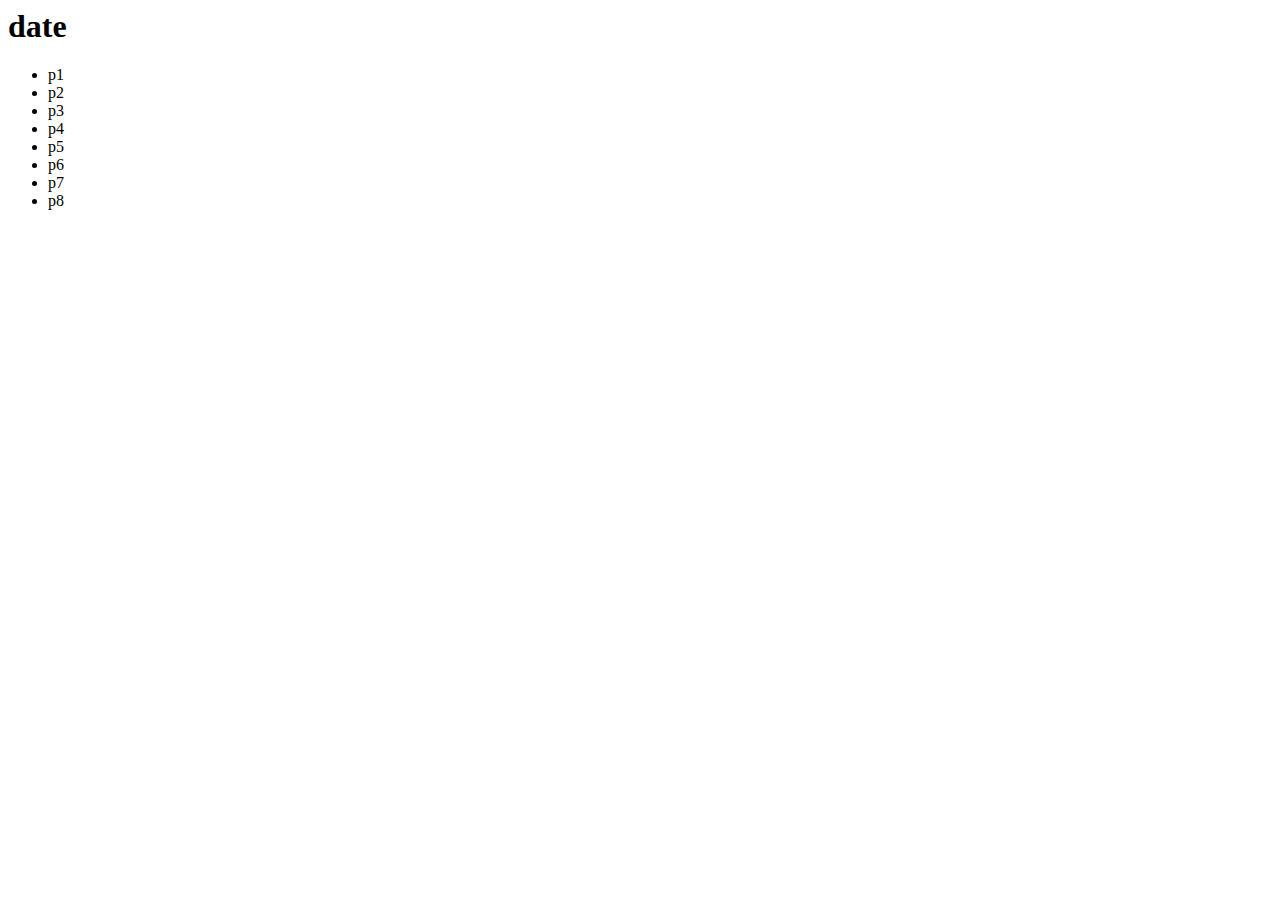
<file: index.html>
<html>
  <head>
    <link href="css/index.css" rel="stylesheet">
  </head>
  <body>
    <div class="m-box" id="div1">
      <h1 id="h1">date</h1>
      <ul id="ul">
        <li class="m-item" id="p1">p1</li>
        <li class="m-item" id="p2">p2</li>
        <li class="m-item" id="p3">p3</li>
        <li class="m-item" id="p4">p4</li>
        <li class="m-item" id="p5">p5</li>
        <li class="m-item" id="p6">p6</li>
        <li class="m-item" id="p7">p7</li>
        <li class="m-item" id="p8">p8</li>
      </ul>
    </div>

    <script src="js/index.js"></script>
  </body>
</html>
</file>
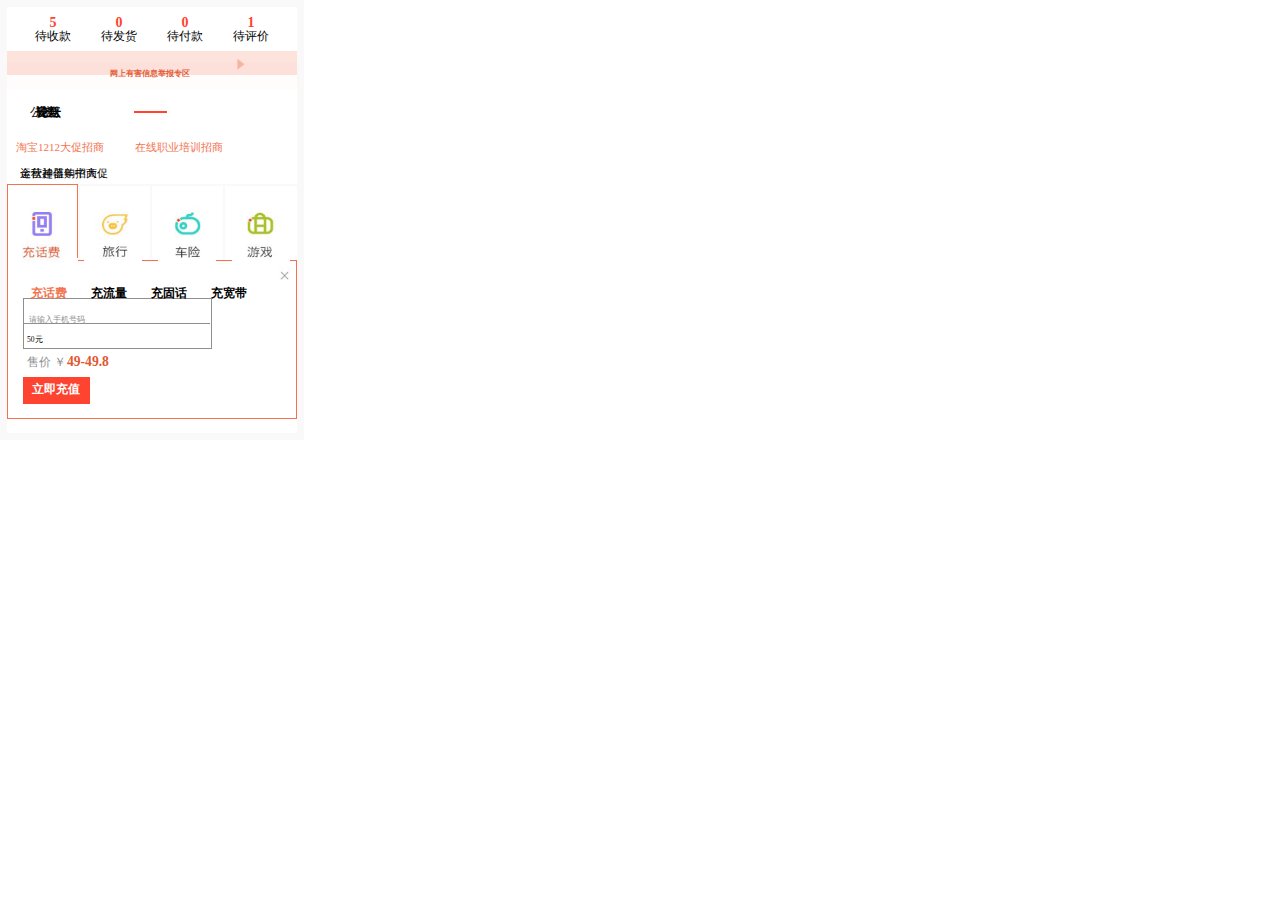
<file: index03.html>
<!DOCTYPE html>
<html>
<head>
	<meta charset="utf-8">
	<title>xxy</title>
	<link rel="stylesheet" type="text/css" href="css/index03.css">
	<style type="text/css">
		
	</style>
</head>
<body>
	
	<div class="m-taobao">
		
		<div class="m-hd">
			<li><label>5</label><span>待收款</span></li>
			<li><label>0</label><span>待发货</span></li>
			<li><label>0</label><span>待付款</span></li>
			<li><label>1</label><span>待评价</span></li>
		</div>	

		<div class="m-bk1"></div>
		<div class="m-p1">
			<li><span>网上有害信息举报专区</span></li>
		</div>

		<div class="m-hd1">
			<li><lable1>公告</lable1></li>
			<li><lable2>规则</lable2></li>
			<li><lable3>论坛</lable3></li>
			<li><lable4>安全</lable4></li>
			<li><lable5>公益</lable5></li>
		</div>	

		

		<div class="m-p2">
			<li><span>淘宝1212大促招商</span></li>
			<li><span>在线职业培训招商</span></li>
		</div>	

		<div class="m-p3">
			<li><span>金秋超值购招商</span></li>
			<li><span>运营神器年中大促</span></li>
		</div>


		<div class="picture">
			<li><img class="fit-picture1" src="img/tb1.jpg" alt="Grapefruit slice atop a pile of other slices"></li>		
			<li><img class="fit-picture2" src="img/tb2.jpg" alt="Grapefruit slice atop a pile of other slices"></li>
			<li><img class="fit-picture3" src="img/tb3.jpg" alt="Grapefruit slice atop a pile of other slices"></li>
			<li><img class="fit-picture4" src="img/tb4.jpg" alt="Grapefruit slice atop a pile of other slices"></li>
		</div>
		
		<div class="m-hd2">
			<li><label>充话费</label></li>
			<li><span>充流量</span></li>
			<li><span>充固话</span></li>
			<li><span>充宽带</span></li>
		</div>	

		<div class="m-p4">
			<li>请输入手机号码</li>			
		</div>

		<div class="m-p5">
			<li><span>50元</span></li>
		</div>

		<div class="m-p6">
			<li><label>售价 ￥</label></li>
		</div>	

		<div class="m-p7">
			<li><label>49-49.8</label></li>
		</div>	

		<div class="m-p8">
			<li><label>立即充值</label></li>
		</div>	

		<div class="m-b1"></div>
		<div class="m-b2"></div>
		<div class="m-b3"></div>
		<div class="m-b4"></div>
		<div class="m-b5"></div>
		<div class="m-b6"></div>
		<div class="m-b7"></div>
		<div class="m-b8"></div>
		<div class="m-b9"></div>
		<div class="m-b10"></div>
		<div class="m-b11"></div>

		<div class="picture a">
			<li><img class="fit-picture5" src="img/tb5.jpg" alt="Grapefruit slice atop a pile of other slices"></li>
		</div>

		<div class="picture b">
			<li><img class="fit-picture6" src="img/tb6.jpg" alt="Grapefruit slice atop a pile of other slices"></li>
		</div>
	</div>

	
</body>
</html>
</file>
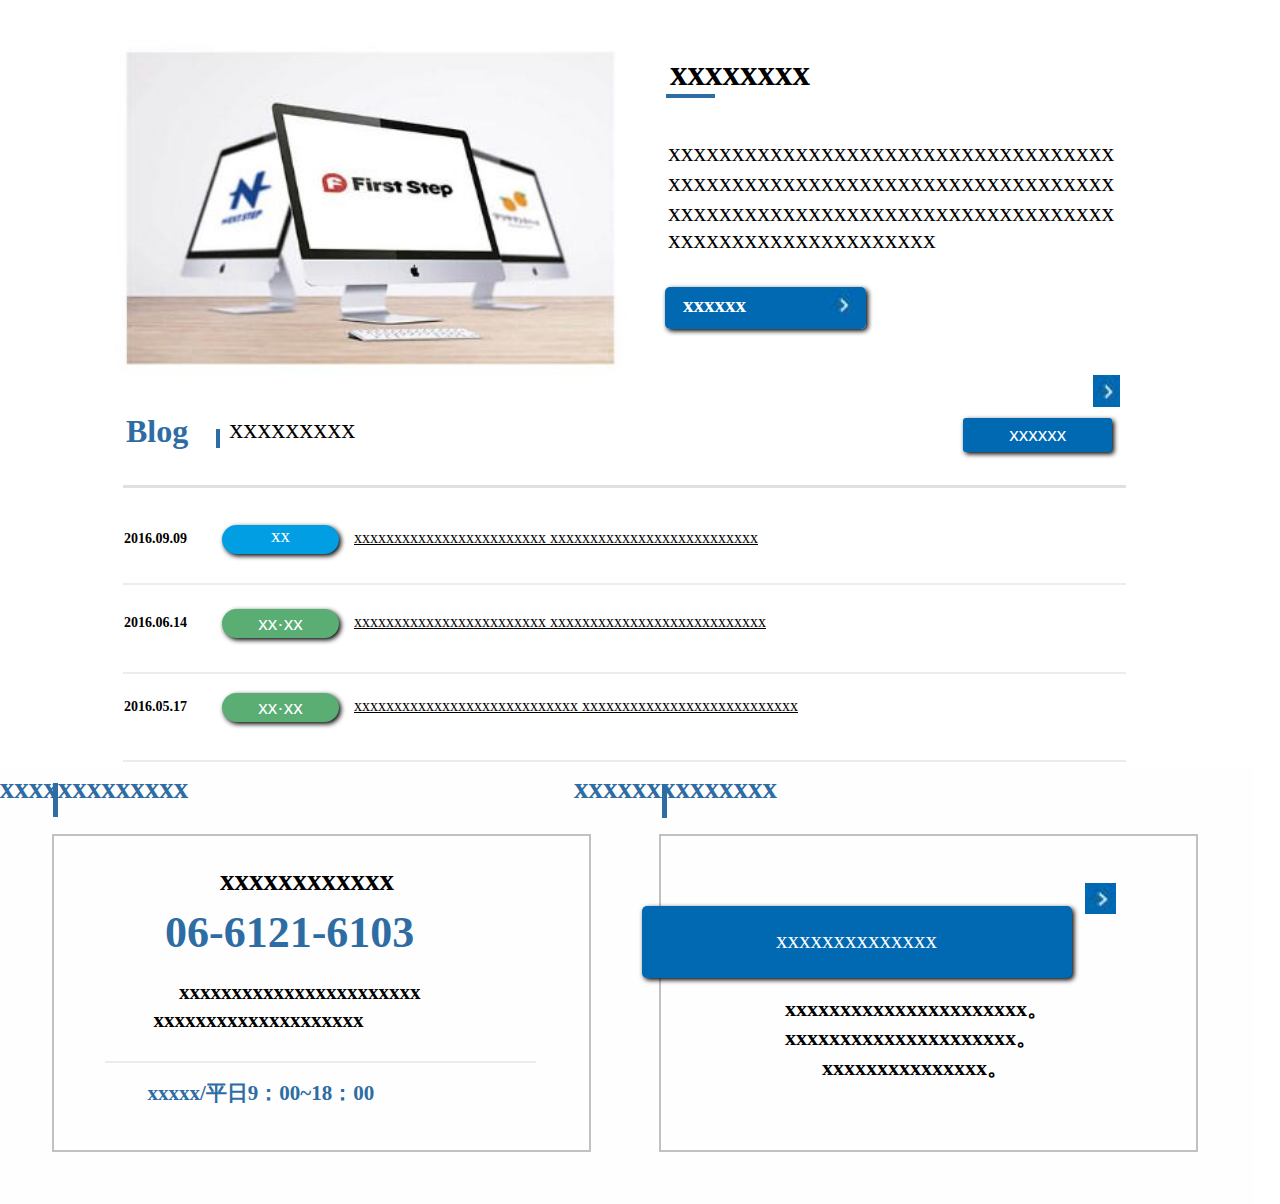
<file: index04.html>
<!DOCTYPE html>
<html>
<head>
	<meta charset="utf-8">
	<title>xxy</title>
	<link rel="stylesheet" type="text/css" href="css/index04.css">
</head>

<body>
	

	<div class="g-index">


		<div class="m-hd">
			<div class="m-lt">
				<li><img class="fit-picture1" src="img/index04-2.jpg" alt="Grapefruit slice atop a pile of other slices"></li>
			</div>
			<div class="m-rt">
				<div class="m-top1">
					<span>xxxxxxxx</span>
				</div>
				<div class="m-mid">
					<p>xxxxxxxxxxxxxxxxxxxxxxxxxxxxxxxxxxx
					xxxxxxxxxxxxxxxxxxxxxxxxxxxxxxxxxxx
				xxxxxxxxxxxxxxxxxxxxxxxxxxxxxxxxxxx</p>
					<p2>xxxxxxxxxxxxxxxxxxxxx</p2>
				</div>
				<div class="m-ft">
					<div class="m-b1"></div>
					<div class="m-b2">xxxxxx</div>
					<li><img class="fit-picture2" src="img/index04-3.jpg" alt="Grapefruit slice atop a pile of other slices"></li>
			</div>
				</div>
			</div>
		</div>


		<div class="m-bd">
			<div class="m-top2">
				<span1>Blog</span1>
				<span2>xxxxxxxxx</span2>
				<button>xxxxxx</button>
			</div>
			<div class="m-bt">
				<li>
					<span>2016.09.09</span>
					<button1>xx</button1>
					<a href="p3">xxxxxxxxxxxxxxxxxxxxxxxx xxxxxxxxxxxxxxxxxxxxxxxxxx</a>
				</li>
				<li>
					<span>2016.06.14</span>
					<button>xx·xx</button>
					<a href="p3">xxxxxxxxxxxxxxxxxxxxxxxx xxxxxxxxxxxxxxxxxxxxxxxxxxx</a>
				</li>
				<li>
					<span>2016.05.17</span>
					<button>xx·xx</button>
					<a href="p3">xxxxxxxxxxxxxxxxxxxxxxxxxxxx xxxxxxxxxxxxxxxxxxxxxxxxxxx</a>
				</li>
			</div>
		</div>


		<div class="m-ft">
			<div class="m-bk2"></div>
			<div class="kuang1"></div>
			<div class="kuang2"></div>
			<div class="m-lt">
				<div class="m-hd2">xxxxxxxxxxxxxxx</div>
				<div class="m-1">xxxxxxxxxxxx</div>
				<div class="m-2">06-6121-6103</div>
				<div class="m-3">xxxxxxxxxxxxxxxxxxxxxxx</div>
				<div class="m-7">xxxxxxxxxxxxxxxxxxxx</div>
				<div class="m-4">xxxxx/平日9：00~18：00</div>
			</div>
			<div class="m-rt">
				<div class="m-hd3">xxxxxxxxxxxxxx</div>
				<button1>xxxxxxxxxxxxxx</button1>
				<li>
					<div class="m-5">xxxxxxxxxxxxxxxxxxxxxx。</div>
					<div class="m-6">xxxxxxxxxxxxxxxxxxxxx。</div>
					<div class="m-8">xxxxxxxxxxxxxxx。</div>
				</li>
			</div>
		</div>

		<div class="b1"></div>
		<div class="b2"></div>
		<div class="b3"></div>
		<div class="b4"></div>
		<div class="b5"></div>
		<div class="b6"></div>
		<div class="b7"></div>
		<div class="b8"></div>
		<div class="b9"></div>


		<div class="picture a">
			<li><img class="fit-picture3" src="img/index04-3.jpg" alt="Grapefruit slice atop a pile of other slices"></li>
		</div>

		<div class="picture b">
			<li><img class="fit-picture4" src="img/index04-3.jpg" alt="Grapefruit slice atop a pile of other slices"></li>
		</div>
	</div>
</body>
</html>
</file>
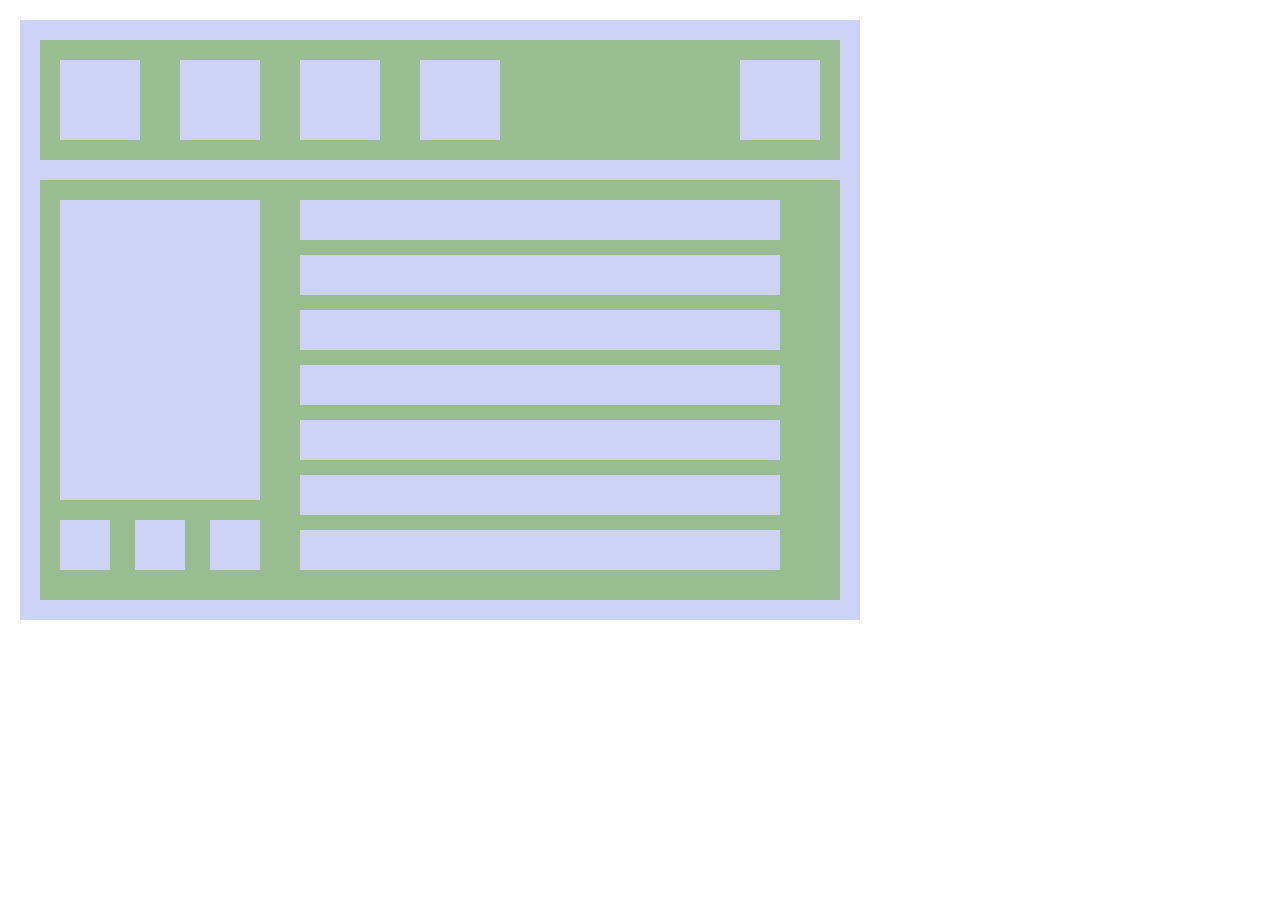
<file: index05-1.html>
<!DOCTYPE html>
<html>
<head>
	<meta charset="utf-8">
	<meta name="viewport" content="width=device-width, initial-scale=1">
	<title>xxy</title>
	<link rel="stylesheet" type="text/css" href="css/index05-1.css">
</head>
<body>
	<div class="g-index">

		<div class="m-hd">
			<li></li>
			<li></li>
			<li></li>
			<li></li>
			<em></em>
			<li></li>
		</div>

		<div class="m-bd">

			<div class="m-lt">
				<div class="m-top">
					<li></li>
				</div>
				<div class="m-ft">
					<li></li>
					<li></li>
					<li></li>
				</div>
				
			</div>

			<div class="m-rt">
				<li></li>
				<li></li>
				<li></li>
				<li></li>
				<li></li>
				<li></li>
				<li></li>
			</div>
		</div>
	</div>

	</div>
</body>
</html>
</file>
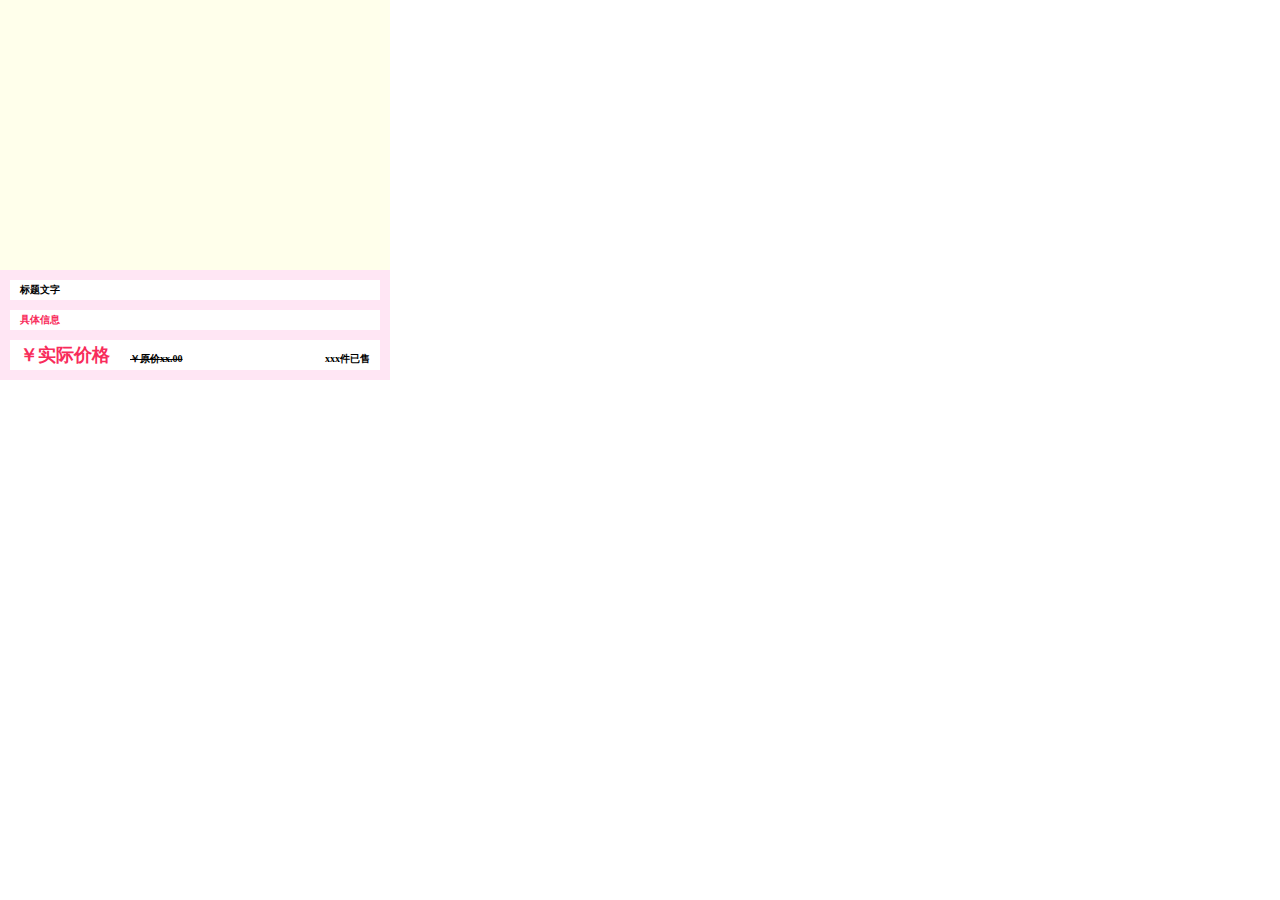
<file: index05-2.html>
<!DOCTYPE html>
<html>
<head>
	<meta charset="utf-8">
	<meta name="viewport" content="width=device-width, initial-scale=1">
	<title>xxy</title>
	<link rel="stylesheet" type="text/css" href="css/index05-2.css">
</head>
<body>             
	<div class="g-index">
		<div class="m-ft"></div>
		<div class="m-bd">
			<li><span>标题文字</span></li>
			<li class="li01"><span>具体信息</span></li>
			<li class="li02">
				<span>￥实际价格</span>
				<span class="sp01">￥原价xx.00</span>
				<em></em>
				<span class="sp02">xxx件已售</span>
		</div>
	</div>
</body>
</html>
</file>
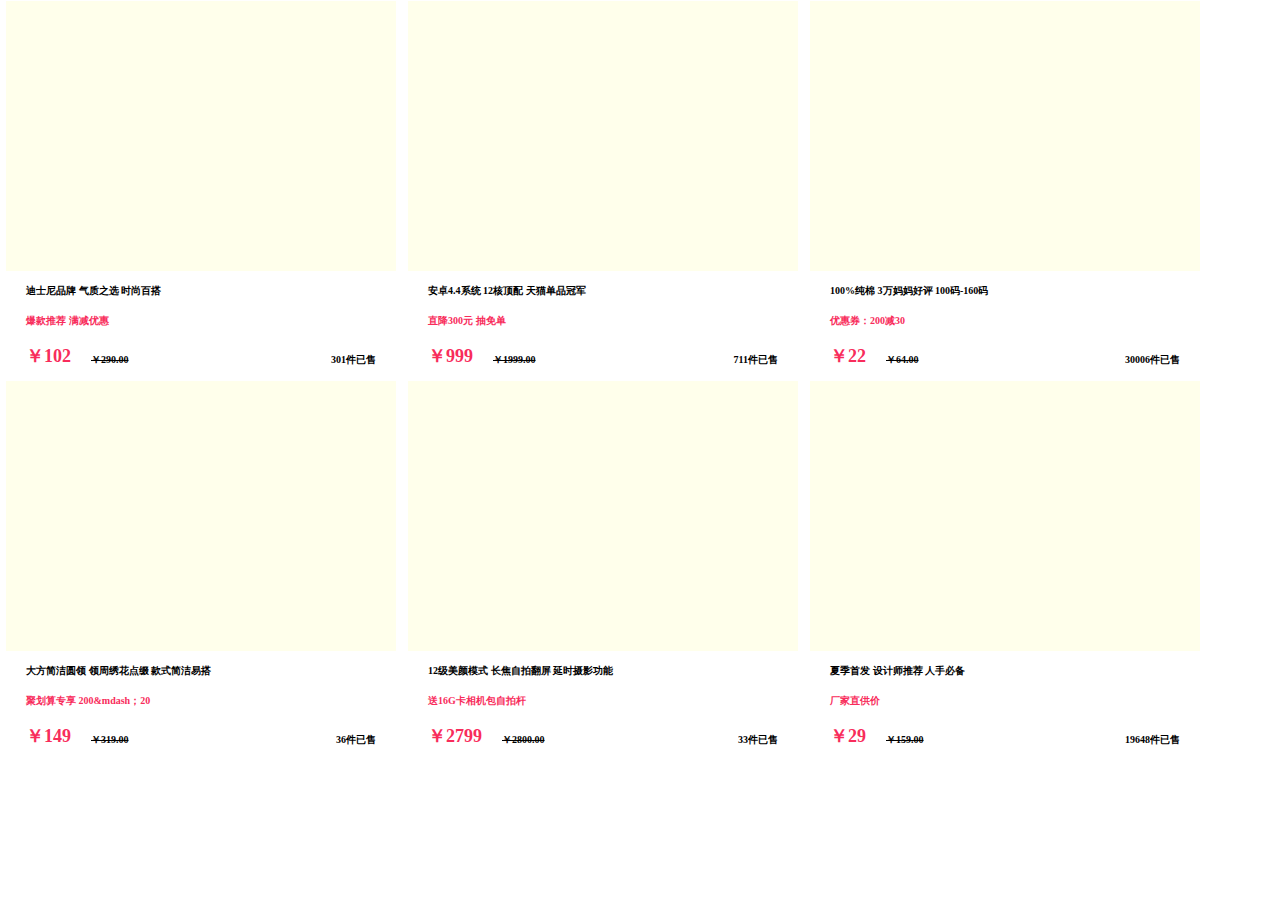
<file: index05-3.html>
<!DOCTYPE html>
<html>
<head>
	<meta charset="utf-8">
	<meta name="viewport" content="width=device-width, initial-scale=1">
	<link rel="stylesheet" type="text/css" href="css/index05-3.css">
	<title>xxy</title>
</head>
<body>
	<div class="m">
		<div class="g-index">
			<div class="m-ft"></div>
			<div class="m-bd">
				<li><span>迪士尼品牌 气质之选 时尚百搭</span></li>
				<li class="li01"><span>爆款推荐 满减优惠</span></li>
				<li class="li02">
					<span>￥102</span>
					<span class="sp01">￥290.00</span>
					<em></em>
						<span class="sp02">301件已售</span>
			</div>
		</div>

		<div class="g-index">
			<div class="m-ft"></div>
			<div class="m-bd">
				<li><span>大方简洁圆领 领周绣花点缀 款式简洁易搭</span></li>
				<li class="li01"><span>聚划算专享 200&mdash；20</span></li>
				<li class="li02">
					<span>￥149</span>
					<span class="sp01">￥319.00</span>
					<em></em>
					<span class="sp02">36件已售</span>
			</div>
		</div>
	</div>


	<div class="m">
		<div class="g-index">
			<div class="m-ft"></div>
			<div class="m-bd">
				<li><span>安卓4.4系统 12核顶配 天猫单品冠军</span></li>
				<li class="li01"><span>直降300元 抽免单</span></li>
				<li class="li02">
					<span>￥999</span>
					<span class="sp01">￥1999.00</span>
					<em></em>
					<span class="sp02">711件已售</span>
			</div>
		</div>

		<div class="g-index">
			<div class="m-ft"></div>
			<div class="m-bd">
				<li><span>12级美颜模式 长焦自拍翻屏 延时摄影功能</span></li>
				<li class="li01"><span>送16G卡相机包自拍杆</span></li>
				<li class="li02">
					<span>￥2799</span>
					<span class="sp01">￥2800.00</span>
					<em></em>
					<span class="sp02">33件已售</span>
			</div>
		</div>
	</div>


	<div class="m">
		<div class="g-index">
			<div class="m-ft"></div>
			<div class="m-bd">
				<li><span>100%纯棉 3万妈妈好评 100码-160码</span></li>
				<li class="li01"><span>优惠券：200减30</span></li>
				<li class="li02">
					<span>￥22</span>
					<span class="sp01">￥64.00</span>
					<em></em>
					<span class="sp02">30006件已售</span>
			</div>
		</div>

		<div class="g-index">
			<div class="m-ft"></div>
			<div class="m-bd">
				<li><span>夏季首发 设计师推荐 人手必备</span></li>
				<li class="li01"><span>厂家直供价</span></li>
				<li class="li02">
					<span>￥29</span>
					<span class="sp01">￥159.00</span>
					<em></em>
					<span class="sp02">19648件已售</span>
			</div>
		</div>
	</div>

</body>
</html>
</file>
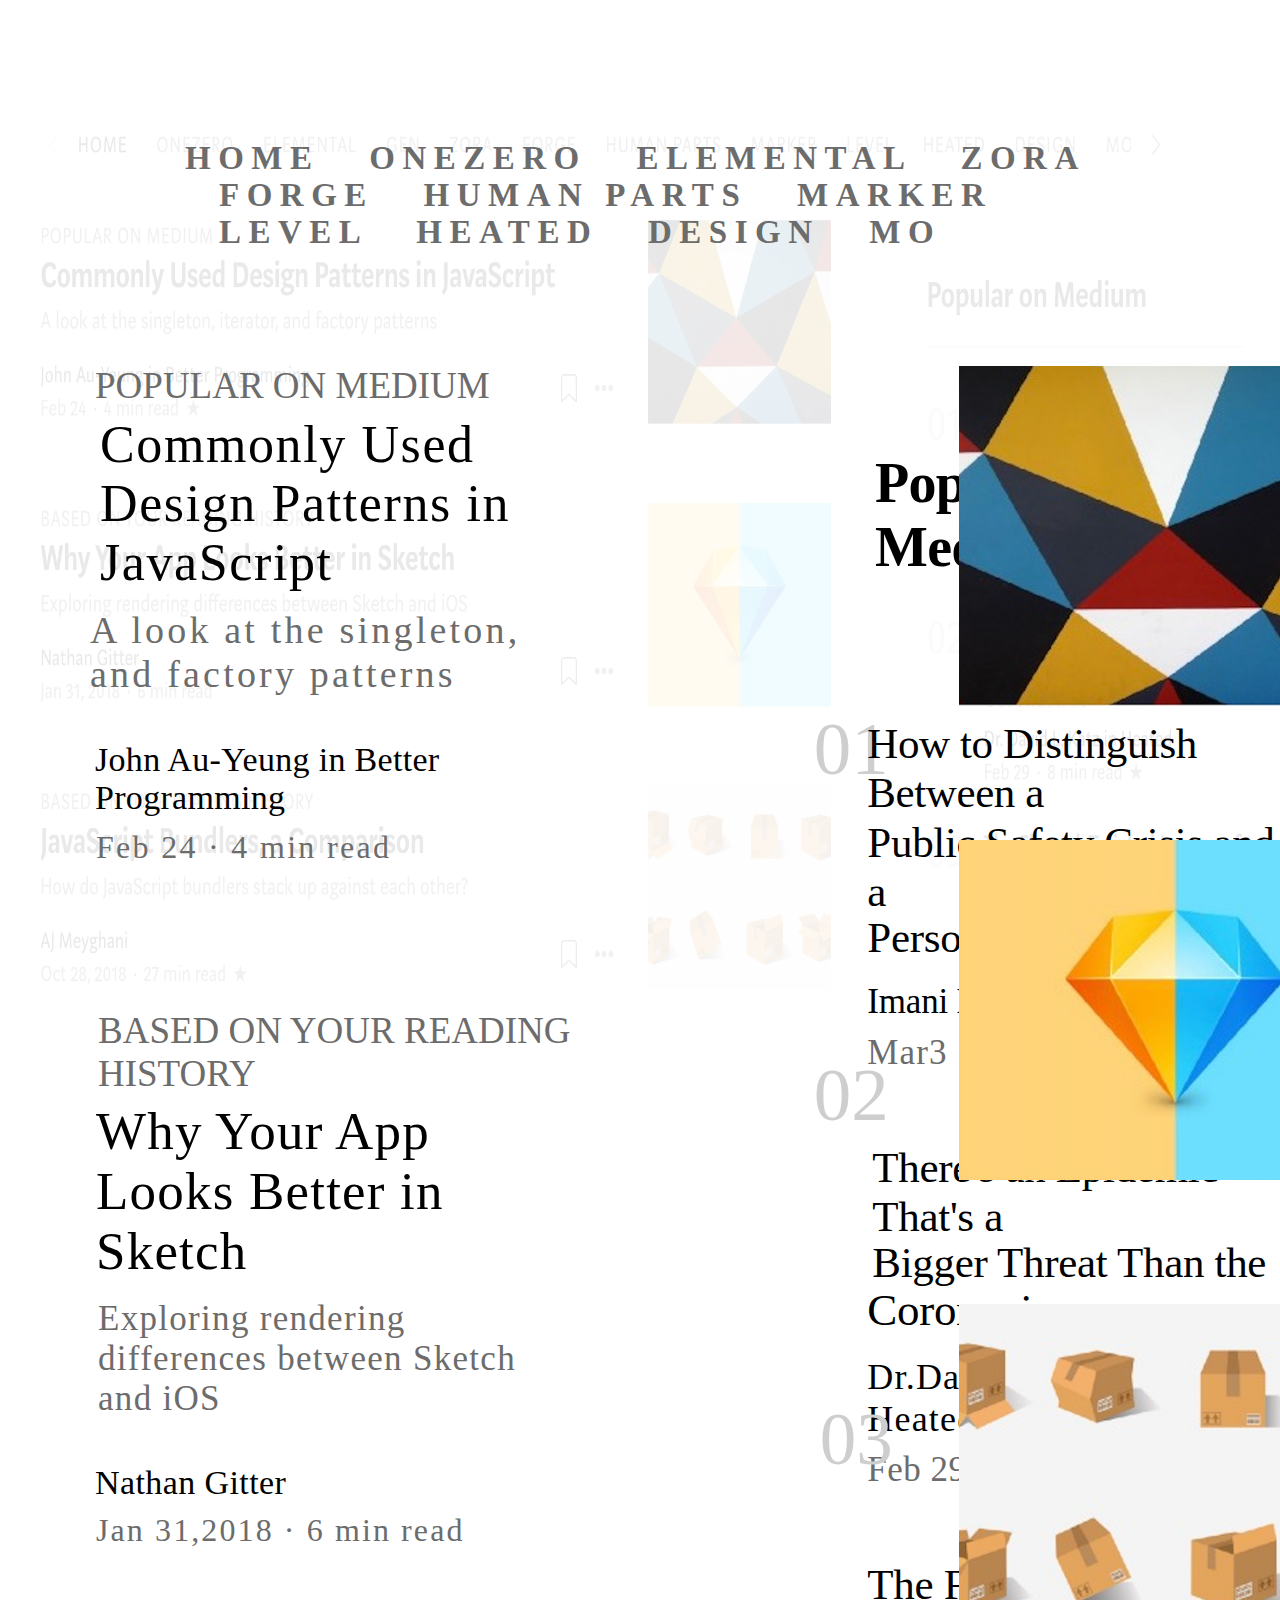
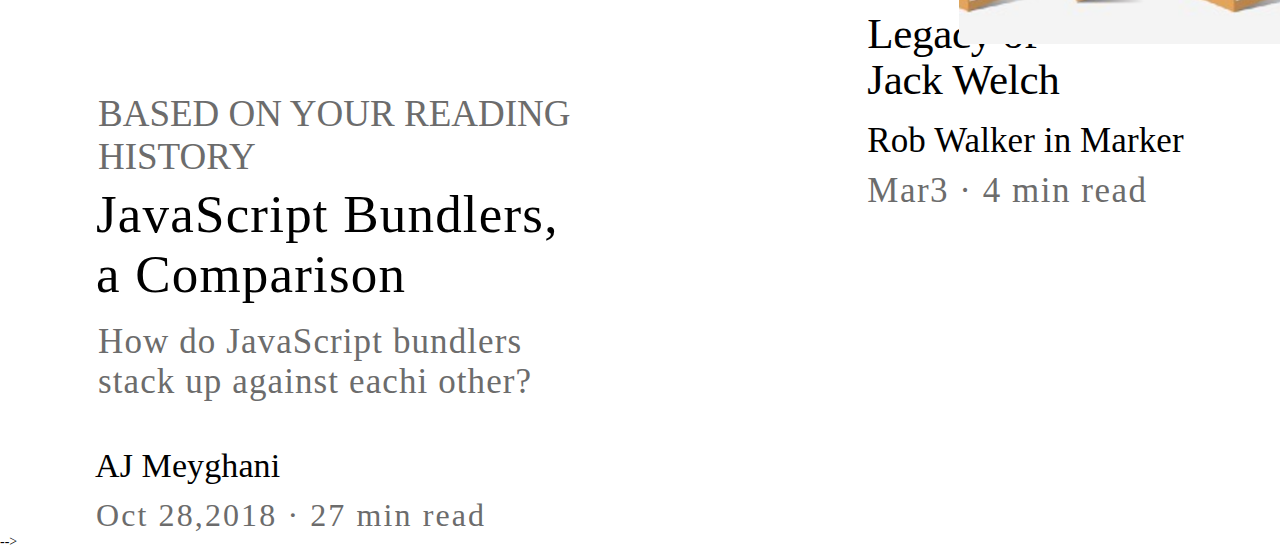
<file: css/实验一制作网页/index2.html>
<!DOCTYPE html>
<html>

<head>
	<meta charset="utf-8">
	<title>xxy实验二web</title>
	<link rel="stylesheet" type="text/css" href="index2.css">
	<style type="text/css">
		.p1 {
			height: 100%;
			width: 100%;
			position: absolute;
			background-size: 100% 100%;
			background-image: url("image/bk.jpg");
			opacity: .1;
			z-index: -1;
		}
	</style>
</head>

<body>
	<p class="p1"></p>
	<!-- <img src="D:\code\大二下web\css\img"> -->
	<div class="m-menu">

		<span class="m-menu-item">HOME </span>
		<span class="m-menu-item">ONEZERO</span>
		<span class="m-menu-item">ELEMENTAL</span>
		<span class="m-menu-item">ZORA</span>
		<span class="m-menu-item">FORGE</span>
		<span class="m-menu-item">HUMAN PARTS</span>
		<span class="m-menu-item">MARKER</span>
		<span class="m-menu-item">LEVEL</span>
		<span class="m-menu-item">HEATED</span>
		<span class="m-menu-item">DESIGN</span>
		<span class="m-menu-item">MO</span>
	</div>



	<div class="clearfix">
		<div class="wraper left">
			<div class="m-t6">
				<div class="m-t2">POPULAR ON MEDIUM</div>
				<div class="a-2">Commonly Used Design Patterns in JavaScript</div>
				<div class="a-3">A look at the singleton, and factory patterns</div>
				<div class="a-4">John Au-Yeung in Better Programming</div>
				<div class="a-5">Feb 24 · 4 min read</div>

				<div class="a-6">BASED ON YOUR READING HISTORY</div>
				<div class="a-7">Why Your App Looks Better in Sketch</div>
				<div class="a-8">Exploring rendering differences between Sketch and iOS</div>
				<div class="a-9">Nathan Gitter</div>
				<div class="a-10">Jan 31,2018 · 6 min read</div>

				<div class="a-11">BASED ON YOUR READING HISTORY</div>
				<div class="a-12">JavaScript Bundlers, a Comparison</div>
				<div class="a-13">How do JavaScript bundlers stack up against eachi other?</div>
				<div class="a-14">AJ Meyghani</div>
				<div class="a-15">Oct 28,2018 · 27 min read</div> -->
			</div>

		</div>


		<div class="wraper center">
			<img class="fit-picture1" src="image/1.jpg" alt="Grapefruit slice atop a pile of other slices">
			<br>
			<img class="fit-picture2" src="image/2.jpg" alt="Grapefruit slice atop a pile of other slices">
			<br>
			<img class="fit-picture3" src="image/3.jpg" alt="Grapefruit slice atop a pile of other slices">
		</div>

		<div class="wraper right">
			<div class="m-t6">
				<h1 class="m-t5">Popular on Medium</h1>
				<hr>
				<div class="m-p1">
					<div class=".clearfix:after">
						<div class="m-left">
							<div class="m-number1">01</div>
						</div>

						<div class="m-right">
							<div class="b-1">How to Distinguish Between a</div>
							<div class="b-2">Public Safety Crisis and a</div>
							<div class="b-3">Personal Anxiety</div>
							<div class="b-4">Imani Bashir in Foege</div>
							<div class="b-5">Mar3 · 4 min read</div>
						</div>
					</div>
				</div>

				<div class="m-p1">
					<div class=".clearfix:after">
						<div class="m-left">
							<div class="m-number2">02</div>
						</div>
						<div class="m-right">
							<div class="b-6">There's an Epidemic That's a</div>
							<div class="b-7">Bigger Threat Than the</div>
							<div class="b-8">Coronavirus</div>
							<div class="b-9">Dr.David L.Katz in Heated</div>
							<div class="b-10">Feb 29 · 8 min read</div>
						</div>
					</div>
				</div>

				<div class="m-p1">
					<div class=".clearfix:after">
						<div class="m-left">
							<div class="m-number3">03</div>
						</div>
						<div class="m-right">
							<div class="b-11">The Flawed, Twisted Legacy of</div>
							<div class="b-12">Jack Welch</div>
							<div class="b-13">Rob Walker in Marker</div>
							<div class="b-14">Mar3 · 4 min read</div>
						</div>
					</div>
				</div>




			</div>
		</div>
	</div>
</body>

</html>
</file>
<file: css/index.css>
.m-box{

}

.box{
	width: 100%;
}
</file>
<file: css/index03.css>
@charset "UTF-8";

body{
	margin: 0;
}
li{
	list-style: none;
}

.m-taobao{
    width: 304px;
    height: 440px;
    border: 7px solid #f9f9f9;
    box-sizing: border-box;
}

.m-hd{
    height: 56px;
    padding: 0 13px;
    text-align: center;
}

.m-hd>li{
    float: left;
    padding: 8px 15px;
}

.m-hd>li>label{
    display: block;
    color: #fe4330;
    font-weight: bold;
    font-size: 14px;
    margin-bottom: -5px;
}

.m-hd>li>span{
    font-size: 12px;
}

.m-bk1{
    width: 292px;
    height: 26px;
    border: 13px solid #F2734F;
    box-sizing: border-box;
    opacity: .02;
}

.m-p1{
    height: 56px;
    padding: 0 13px;
    font-weight: bold;
    font-size: 7.5px;
    text-align: center;
    color: #E15730;
    z-index: 3;
    margin-top: -20px;
    margin-left: -5px;
}

.m-hd1{
    height: 56px;
    padding: 0 13px;
}

.m-hd1>li{
    float: left;
    padding: 3px 13.9px;
    margin-left: -7px;
    margin-top: -26px;
}

.m-hd1>li>lable1{
    color: #000000;
    font-size: 12px;
    margin-left: 3px;
}

.m-hd1>li>lable2{
    color: #000000;
    font-size: 12px;
    margin-left: 8px;
}
.m-hd1>li>lable3{
    color: #000000;
    font-size: 12px;
     font-weight: bold;
    margin-left: 10px;
}
.m-hd1>li>lable4{
    color: #000000;
    font-size: 12px;
    margin-left: 9px;
}
.m-hd1>li>lable5{
    color: #000000;
    font-size: 12px;
    margin-left: 9px;
}

.m-p2{
    height: 45px;
    padding: -1px 11px;
    text-align: center;
    margin-top: -51px;
    margin-left: -22px;
}

.m-p2>li{
    float: left;
    padding: 7px 0px;
}

.m-p2>li>span{
    display: block;
    color: #F2734F;
    font-size: 11px;
    margin-bottom: -5px;
    margin-top: 3px;
    margin-left: 31px;
    z-index: 3;
}

.m-p3>li{
    float: left;
    padding: 0px 30px;
}

.m-p3>li>span{
    display: block;
    color: #000000;
    font-size: 11px;
    margin-bottom: -6px;
    margin-top: -9.5px;
    margin-left: -17px;
    z-index: 4;
}


.picture{
    height: 56px;
    padding: 0px 4px;
    text-align: center;
    margin-top: 7px;
    margin-left: 14px;

}

.picture>li{
    float: left;
    margin-left: -32px;
    padding: 23px 11px;
    width: 76px;
}

.fit-picture1{
    width: 58px;
    height:58px;
}

.fit-picture2{
    width: 58px;
    height: 58px;
    margin-left: 10px;
}

.fit-picture3{
    width: 58px;
    height: 58px;
    margin-left: 22px;
}

.fit-picture4{
    width: 58px;
    height: 58px;
    margin-left: 30px;
    margin-top: 2px;
}

.m-hd2>li{
    color: #8F8F8F;
    float: left;
    padding: 8px 0px;
    margin-top: -15px;
    margin-left: 24px;
}

.m-hd2>li>label{
    font-size: 12px;
     display: block;
    color: #F2734F;
    font-weight: bold;
    margin-bottom: -5px;
}


.m-hd2>li>span{
    font-size: 12px;
     display: block;
    color: #000000;
    font-weight: bold;
    margin-bottom: -5px;
}
.m-p4{
    font-size: 7.5px;
    color: #8F8F8F;
    margin-top: -20px;
    margin-left: -5px;
    padding: 97px 27px;
    margin-bottom: -87px;
}

.m-p5{
    font-size: 7.5px;
    color: #000000;
    z-index: 3;
    margin-top: -20px;
    margin-left: 20px;
}

.m-p6>li{
    float: left;
    padding: 8px 0.5px;
}

.m-p6>li>label{
    display: block;
    color: #8F8F8F;
    font-size: 12px;
    margin-top: 1px;
    margin-left: 19px;
}

.m-p7>li>label{
    display: block;
    font-weight: bold;
    font-size: 13.6px;
    margin-top: 9px;
    margin-left: 60px;
    color: #E15730;
}

.m-p8>li>label{
    display: block;
    font-weight: bold;
    font-size: 12px;
    margin-top: 11px;
    margin-left: 25px;
    color: #FFFFFF;
}

.m-b1{
    border-bottom: 24px solid #F2734F;
    margin-top: -347px;
    opacity: 0.2;
}

.m-b2{
    border-bottom: 27px solid #fe4330;
    margin-top: 302px;
    width: 67px;
    margin-left: 16px;
}

.m-b3{
    border-bottom: 2.5px solid #fe4330;
    margin-top: -293px;
    width: 33px;
    margin-left: 127px;
}

.m-b4{
    width: 189px;
    height: 51px;
    border: 1.5px solid #8F8F8F;
    box-sizing: border-box;
    margin-left: 16px;
    margin-top: 185px;
}

.m-b5{
    border-bottom: 1.5px solid #8F8F8F;
    margin-top: -26px;
    width: 187px;
    margin-left: 16px;
}


.m-b6{
    width: 222px;
    height: 78px;
    border: 2px solid #f9f9f9;
    box-sizing: border-box;
    margin-left: 71px;
    margin-top: -140px;
}

.m-b7{
   border-bottom: 77.5px solid #f9f9f9;
    width: 2px;
    margin-top: -78px;
    margin-left: 143px;
}

.m-b7{
   border-bottom: 77.5px solid #f9f9f9;
    width: 2px;
    margin-top: -78px;
    margin-left: 216px;
}

.m-b8{
    width: 290px;
    height: 159px;
    border: 1.5px solid #F2734F;
    box-sizing: border-box;
    margin-left: 0px;
    margin-top: -1px;
}

.m-b9{
    width: 71px;
    height: 77px;
    border: 1.5px solid #F2734F;
    box-sizing: border-box;
    margin-left: 0px;
    margin-top: -235px;
}

.m-b10{
    border-bottom: 4.5px solid #FFFFFF;
    width: 69.6px;
    margin-top: -3px;
    margin-left: 1px;
}

.m-b11{
    border-bottom: 75.5px solid #f9f9f9;
    width: 2px;
    margin-top: -78px;
    margin-left: 143px;
}


.picture a{
    height: 56px;
    padding: 0px 4px;
    text-align: center;
    margin-top: 7px;
    margin-left: 14px;

}


.picture b{
    height: 56px;
    padding: 0px 4px;
    text-align: center;
    margin-top: 7px;
    margin-left: 14px;

}

.picture a>li{
    float: left;
    margin-left: -32px;
    padding: 23px 11px;
    width: 76px;
}

.picture b>li{
    float: left;
    margin-left: -32px;
    padding: 23px 11px;
    width: 76px;
}

.fit-picture5{
    width: 15px;
    height: 17px;
    margin-left: 194px;
    margin-top: -101px;
    z-index: 10;
    position: fixed;
}

.fit-picture6{
    width: 8px;
    height: 13px;
    margin-left: 88px;
    margin-top: -310px;
    z-index: 10;
    position: fixed;
    opacity: 0.3;
}
</file>
<file: css/index04.css>
@charset "UTF-8";

body{
	margin: 0;
}
li{
	list-style: none;
}

.m-bg{
	position: absolute;
	width: 1252px;
	height:1204px;
	background: url('../img/index04-1.jpg') no-repeat;
	background-size: 100% 100%;
	opacity: .4;
	z-index: -1;
}


.m-lt{
    height: 66px;
    padding: 0px 4px;
    margin-left: 108px;

}

.m-lt>li{
    margin-left: -28px;
    padding: 38px 21px;
    width: 76px;
}

.fit-picture1{
    width: 529px;
    height: 338px;
    margin-top: 2px;
}


.m-top1{
    font-size: 35px;
    display: block;
    font-weight: bold;
    margin-bottom: -5px;
    margin-left: 670px;
    margin-top: -12px;
}

.m-mid{
    margin-top: -20px;
    margin-left: -5px;
    padding: 97px 27px;
    margin-bottom: -110px;
}

.m-mid>p{
    font-size: 25.5px;
    margin-top: -122px;
    margin-left: 619px;
    padding: 89px 27px;
    margin-bottom: -92px;
    /*word-wrap:break-word;*/
}


.m-mid>p2{
    font-size: 25.5px;
    margin-top: -122px;
    margin-left: 619px;
    padding: 89px 27px;
    margin-bottom: -54px;
    /*word-wrap:break-word;*/
}

.m-ft{
	margin-top: 21px;
}
.m-b1{
    border-bottom: 42px solid #0169b2;
    width: 201px;
    margin-left: 665px;
    border-radius: 5px;
    margin-top: 45px;
    box-shadow: 2px 2px 5px #000000;
}

.m-b2{
	font-size: 21px;
    font-weight: bold;
    margin-bottom: -5px;
    margin-left: 683px;
    color: #FFFFFF;
    margin-top: -36px;
    margin-right: 738px;
 }

.fit-picture2{
   width: 28px;
    height: 31px;
    margin-top: -24px;
    margin-left: 828px;
    /* z-index: 2; */
    position: absolute;
}



.m-top2{
    margin-bottom: 49px;
    margin-top: 90px;
    height: 21px;
    padding: 24px 244px;
    margin-left: -113px;
   margin-bottom: 24px;
}

.m-top2>span1{
    float: left;
    padding: 8px 15px;
    display: block;
    color: #2e6ca4;
    font-weight: bold;
    margin-bottom: -5px;
    font-size: 32px;
    margin-left: -20px;
    margin-top: -22px;
}


.m-top2>span2{
    float: left;
    padding: 8px 15px;
    display: block;
    color: #000000;
    margin-bottom: -5px;
    font-size: 28px;
    margin-left: 11px;
    margin-top: -22px;
}

.m-top2>button{
    width: 149px;
    height: 34px;
    border-width: 0px;
    border-radius: 3px;
    background: #0169b2;
    cursor: pointer;
    outline: none;
    color: white;
    font-size: 19px;
    margin-left: 593px;
    margin-top: -9px;
    z-index: 2;
    position: absolute;
    box-shadow: 2px 2px 5px #000000;
}

.m-bt{
    height: 56px;
    padding: 0 13px;
    text-align: center;
}

.m-bt>li{
    float: left;
    padding: 33px 111px;
}

.m-bt>li>span{
    height: 56px;
    padding: 0 13px;
    font-weight: bold;
    font-size: 14px;
    text-align: center;
    z-index: 3;
    margin-top: -45px;
    margin-left: -13px;
}

.m-bt>li>button1{
    width: 117px;
    height: 29px;
    border-width: 0px;
    border-radius: 44px;
    background: #019ee3;
    cursor: pointer;
    outline: none;
    color: white;
    font-size: 19px;
    margin-left: 18px;
    margin-top: -4px;
    z-index: 2;
    position: absolute;
    box-shadow: 2px 2px 5px #000000;
}
.m-bt>li>button{
    width: 117px;
    height: 29px;
    border-width: 0px;
    border-radius: 44px;
    background: #5aae73;
    cursor: pointer;
    outline: none;
    color: white;
    font-size: 19px;
    margin-left: 18px;
    margin-top: -4px;
    z-index: 2;
    position: absolute;
    box-shadow: 2px 2px 5px #000000;
}


.m-bt>li>a{
 	font-size: 16px;
    color: #000000;
    margin-bottom: -5px;
    margin-left: 150px;
}

.m-bk2{
    border-bottom: 438px solid #f8f8f8;
    margin-top: 193px;
    width: 1253px;
    margin-left: 0px;
    z-index: -1;
    position: absolute;
    opacity: .1;
}

.kuang1{
    width: 539px;
    height: 318px;
    border: 2.5px solid #c1c1c1;
    box-sizing: border-box;
    margin-left: 52px;
    margin-top: 261px;
    z-index: 0;
    position: absolute;
}

.kuang2{
    width: 539px;
    height: 318px;
    border: 2.5px solid #c1c1c1;
    box-sizing: border-box;
    margin-left: 659px;
    margin-top: 261px;
    z-index: 0;
    position: absolute;
}


.m-hd2{
  height: 8px;
    padding: 199px 34px;
    font-weight: bold;
    font-size: 29px;
    text-align: center;
    z-index: 3;
    margin-left: -1229px;
    color: #2e6ca4;
}

.m-1{
    float: left;
    padding: 33px 111px;
    padding: 0 13px;
    font-weight: bold;
    font-size: 29px;
    margin-top: -115px;
    margin-left: 95px;
}

.m-2{
    height: 56px;
    padding: 0 13px;
    font-weight: bold;
    font-size: 44px;
    margin-top: -72px;
    margin-left: 40px;
    color: #2e6ca4;
}

.m-3{
    float: left;
    padding: 0 13px;
    font-weight: bold;
    font-size: 21px;
    margin-top: 1px;
    margin-left: 54px;
}

.m-4{
   float: left;
    padding: 0 58px;
    font-weight: bold;
    font-size: 21px;
    margin-top: 100px;
    margin-left: -344px;
    color: #2e6ca4;
}

.m-7{
    float: left;
    padding: 0 13px;
    font-weight: bold;
    font-size: 21px;
    margin-top: 29px;
    margin-left: -293px;
}

.m-hd3{
 	height: 8px;
    padding: 199px 34px;
    font-weight: bold;
    font-size: 29px;
    text-align: center;
    z-index: 3;
    margin-left: 71px;
    color: #2e6ca4;
    margin-top: -66px;
}

.m-rt>button1{
    width: 430px;
    height: 72px;
    border-width: 0px;
    border-radius: 5px;
    background: #0169b2;
    cursor: pointer;
    outline: none;
    color: white;
    font-size: 23px;
    margin-left: 208px;
    margin-top: -73px;
    z-index: 2;
    text-align: center;
    position: absolute;
    line-height: 69px;
    box-shadow: 2px 2px 5px #000000;
}


.m-5{
   /*height: 56px; */
    padding: 0 13px;
    font-weight: bold;
    font-size: 22px;
    margin-top: 15px;
    margin-left: 772px;
}

.m-6{
  padding: 0 13px;
    font-weight: bold;
    font-size: 22px;
    margin-top: -1px;
    margin-left: 772px;
}

.m-8{
   padding: 0 13px;
    font-weight: bold;
    font-size: 22px;
    margin-top: 0px;
    margin-left: 809px;
}

.b1{
    border-bottom: 4px solid #2e6ca4;
    margin-top: -989px;
    width: 49px;
    margin-left: 666px;
}


.b2{
    border-bottom: 19px solid #2e6ca4;
    margin-top: 331px;
    width: 4px;
    margin-left: 216px;
}


.b3{
    border-bottom: 34px solid #2e6ca4;
    margin-top: 335px;
    width: 5px;
    margin-left: 53px;
}

.b4{
    border-bottom: 33px solid #2e6ca4;
    margin-top: -32px;
    width: 5px;
    margin-left: 662px;
}

.b5{
    border-bottom: 3px solid #c1c1c1;
    margin-top: -333px;
    width: 1003px;
    margin-left: 123px;
    opacity: .5;
}

.b6{
    border-bottom: 2px solid #c1c1c1;
    margin-top: 95px;
    width: 1003px;
    margin-left: 123px;
    opacity: .3;
}

.b7{
    border-bottom: 2px solid #c1c1c1;
    margin-top: 87px;
    width: 1003px;
    margin-left: 123px;
    opacity: .3;
}

.b8{
    border-bottom: 2px solid #c1c1c1;
    margin-top: 86px;
    width: 1003px;
    margin-left: 123px;
    opacity: .3;
}

.b9{
   border-bottom: 2px solid #c1c1c1;
    margin-top: 299px;
    width: 431px;
    margin-left: 105px;
    opacity: .3;
}


.fit-picture3{
    width: 31px;
    height: 31px;
    margin-left: 724px;
    margin-top: -347px;
    z-index: 15;
    position: relative;
    padding: 167px 361px;
}

.fit-picture4{
    width: 27px;
    height: 32px;
    margin-top: -710px;
    margin-left: 1093px;
    z-index: 10;
    position: absolute;
}

 #5aae73
 #f8f8f8
 #019ee3
 #2e6ca4
</file>
<file: css/index05-1.css>
@charset "UTF-8";

body{
	margin: 0;
}
li{
	list-style: none;
}

.g-index{
	width: 800px;
	height:560px;
	background: #99bd90;
	margin: 20px;
	border: 20px solid #cdd3f5;
}

.m-hd {
    display: flex;
    padding: 20px;
    border-bottom: 20px solid #cdd3f5;
}

.m-hd>li{
	width: 80px;
	height: 80px;
	background: #cdd3f5;

}


.m-hd>li+li{
	margin-left: 40px;
}

.m-hd>em{
	flex: 1;
}

.em{
	font-style: italic;
}

.m-bd {
	height: 420px;
    display: flex;
}

.m-lt {
    padding: 20px;
}

.m-top>li{
	width: 200px;
	height: 300px;
	background: #cdd3f5;

}
.m-ft{
	display: flex;
}

.m-ft>li{
	width: 50px;
	height: 50px;
	background: #cdd3f5;
	margin-top: 20px;
}

.m-ft>li+li{
	margin-left: 25px;
	
}

.m-rt {
    padding: 20px;
}

.m-rt>li{
	width: 480px;
	height: 40px;
	background: #cdd3f5;
}

.m-rt>li+li{
	margin-top: 15px;
}


#99bd90
#cdd3f5
</file>
<file: css/index05-2.css>
@charset "UTF-8";

body{
	margin: 0;
}
li{
	list-style: none;
}

.g-index{
	width: 390px;
	height:270px;
	background: #ffffeb;
	border-bottom: 110px solid #ffe6f4;
}

.m-ft {
    display: flex;
}

.m-bd {
    margin-top: 280px;
}

.m-bd>li{
 list-style: none;
 display: flex;
 width: 370px;
 height: 20px;
 background-color: #fff;
 margin: 10px 0 0 10px;
 font-weight: bold;
 align-items: center;
}

.m-bd>li:last-child{
 width: 370px;
 height: 30px;
}

.m-bd>li>span{
 font-size: 10px;
 margin-left: 10px;
 margin-right: 10px;
}

.li01>span{
 color:#f82c5b;
}

.li02>span:first-child{
 color: #f82c5b;
 font-size: 18px;
}

.li02>em{
 flex: 1;
}

.sp01,
.sp02{
 align-self: flex-end;
 margin-bottom: 4px;
}

.sp01{
 text-decoration: line-through;
} 
#ffffeb
#ffe6f4
#f82c5b
</file>
<file: css/index05-3.css>
@charset "UTF-8";

body{
    margin: 0;
   display: flex;
}

li{
    list-style: none;
}

.m{
    padding: 1px 6px;
}

.g-index{
    width: 390px;
    height:270px;
    background: #ffffeb;
    border-bottom: 110px solid #ffffff;
}

.m-ft {
    display: flex;
}

.m-bd {
    margin-top: 280px;
}

.m-bd>li{
 list-style: none;
 display: flex;
 width: 370px;
 height: 20px;
 background-color: #fff;
 margin: 10px 0 0 10px;
 font-weight: bold;
 align-items: center;
}

.m-bd>li:last-child{
 width: 370px;
 height: 30px;
}

.m-bd>li>span{
 font-size: 10px;
 margin-left: 10px;
 margin-right: 10px;
}

.li01>span{
 color:#f82c5b;
}

.li02>span:first-child{
 color: #f82c5b;
 font-size: 18px;
}

.li02>em{
 flex: 1;
}

.sp01,
.sp02{
 align-self: flex-end;
 margin-bottom: 4px;
}

.sp01{
 text-decoration: line-through;
} 

#ffffeb
#ffe6f4
#f82c5b
</file>
<file: css/实验一制作网页/index2.css>
@charset "UTF-8";

body{
	margin: 0;
}
li{
	list-style: none;
}


.m-bk{
 position: absolute;
 width: 1064px;
 height: 544px;
 background: url("../image.bk.jpg") no-repeat;
 
 
}


.m-menu {
    padding: 50px 130px;
    font-size: 33px;
    margin-top: 90px;
    font-weight: bold;
    letter-spacing: 7.5px;
    margin-left: 55px;
    color: #6c6c6c;
	
}

.m-menu-item+.m-menu-item{
	margin-left: 34px;
}



.m-t2{
	margin-left:95px;
	font-size: 37px;
	margin-top: 63px;
	color: #6c6c6c;
}

.m-t3{
	font-size: 10px;
	color: #000000;
}

.m-t4{
	font-size: 10px;
	color: #6c6c6c;
}

.m-t5{
	font-size: 56px;
	color: #000000;
	margin-top: 150px;
	letter-spacing: -0.7px;
	margin-left: -85px;
}

.m-t6{
	margin-left: 0px;
	margin-top: 30px;
	font-size: 14px;
	color: #000000;
}

.m-p1{
	margin-left: 10px;
	color: #000000;
	font-size: 10px;
}

.m-p2{
	margin-left: 10px;
	font-size: 10px;
	color: #6c6c6c;
}
.clearfix:after {
	content: "";
	display: block;
	height: 0;
	line-height: 0;
	visibility: hidden;
	clear: both;
}

.left {
	width: 45%;
	float: left;
}

.right {
	width: 25%;
	float: right;
}

.center {
	width: 30%;
	position: absolute;
	left: 33%;
	
}



.m-left {
	width: 33%;
	float: left;
}

.m-right {
	width: 67%;
	float: right;
}

.m-number1{
	font-size: 75px;
	color: #cecece;
	text-align:center;
	margin-left:-340px;
	margin-top:80px;
}

.m-number2{	
	margin-top:260px;
	font-size: 75px;
	color: #cecece;
	text-align:center;
	margin-left:-340px;
	
}

.m-number3{
	margin-top:260px;
	font-size: 73px;
	color: #cecece;
	text-align:center;
	margin-left:-330px;
	

}

.a-2{
	font-size: 52px;
	margin-top:8px;
	letter-spacing: 1.6px;
	color: #000000;
	margin-left:100px;
}

.a-3{
	margin-top:16px;
	font-size: 38px;
	letter-spacing: 3.2px;
	color: #6c6c6c;
	margin-left:90px;
}
.a-4{
	margin-top:45px;
	font-size: 34px;
	letter-spacing: 0.3px;
	color: #000000;
	margin-left:95px;
}
.a-5{
	margin-top:12px;
	font-size: 32px;
	letter-spacing: 2.3px;
	color: #6c6c6c;
	margin-left:96px;
}
.a-6{
	margin-top:143px;
	font-size: 37px;
	color: #6c6c6c;	
	margin-left:98px;
}

.a-7{
	font-size: 53px;
	margin-top:6px;
	letter-spacing: 1.2px;
	color: #000000;
	margin-left:96px;
}

.a-8{
	margin-top:18px;
	font-size: 35px;
	letter-spacing:1.3px;
	color: #6c6c6c;
	margin-left:98px;
}
.a-9{
	margin-top:45px;
	color: #000000;
	margin-left:95px;
	font-size: 34px;
	letter-spacing: 0.4px;
	
	
}
.a-10{
	margin-top:10px;	
	color: #6c6c6c;
	font-size: 32px;
	letter-spacing: 2.1px;
	margin-left:96px;


}


.a-11{
	margin-top:143px;
	font-size: 37px;
	color: #6c6c6c;	
	margin-left:98px;
}

.a-12{
	font-size: 53px;
	margin-top:6px;
	letter-spacing: 1.2px;
	color: #000000;
	margin-left:96px;
}

.a-13{
	margin-top:18px;
	font-size: 35px;
	letter-spacing:1.1px;
	color: #6c6c6c;
	margin-left:98px;
}
.a-14{
	margin-top:45px;
	color: #000000;
	margin-left:95px;
	font-size: 34px;
	letter-spacing: 0.1px;
}
.a-15{
	margin-top:12px;
	font-size: 32px;
	letter-spacing: 2.1px;
	color: #6c6c6c;
	margin-left:96px;
}

.fit-picture1{
	margin-top:65px;
	margin-left:537px;
	width: 431px;
	height: 340px;
}

.fit-picture2{
	margin-left:537px;
	margin-top:130px;
	width: 431px;
	height: 340px;
}

.fit-picture3{
	margin-left:537px;
	margin-top:120px;
	width: 431px;
	height: 340px;
}

.b-1{
	font-size: 43px;
	margin-top:93px;
	letter-spacing: -0.4px;
	color: #000000;
	margin-left:-205px;
}
.b-2{
	font-size: 43px;
	margin-top:1px;
	letter-spacing: -0.3px;
	color: #000000;
	margin-left:-205px;
}
.b-3{
	font-size: 43px;
	margin-top:-3px;
	letter-spacing: -0.3px;
	color: #000000;
	margin-left:-205px;
}
.b-4{
	font-size: 35px;
	margin-top:20px;
	letter-spacing: -0.2px;
	color: #000000;
	margin-left:-205px;
}
.b-5{
	font-size: 35px;
	margin-top:11px;
	letter-spacing: 1.1px;
	color: #6c6c6c;
	margin-left:-205px;
}
.b-6{
	font-size: 43px;
	margin-top:70px;
	letter-spacing: -0.3px;
	color: #000000;
	margin-left:-200px;
}
.b-7{
	font-size: 43px;
	margin-top:-3px;
	letter-spacing: -0.32px;
	color: #000000;
	margin-left:-200px;
}
.b-8{
	font-size: 45px;
	margin-top:-3px;
	letter-spacing: -0.3px;
	color: #000000;
	margin-left:-205px;
}
.b-9{
	font-size: 36px;
	margin-top:20px;
	letter-spacing: 1.2px;
	color: #000000;
	margin-left:-205px;
	
}
.b-10{
	font-size: 35px;
	margin-top:10px;
	letter-spacing: 0.5px;
	color: #6c6c6c;
	margin-left:-205px;
}
.b-11{
	font-size: 43px;
	margin-top: 70px;
	letter-spacing: -0.3px;
	color: #000000;
	margin-left:-205px;
}
.b-12{
	font-size: 43px;
	margin-top:-3px;
	letter-spacing: -0.3px;
	color: #000000;
	margin-left:-205px;
}
.b-13{
	font-size: 35px;
	margin-top:17px;
	letter-spacing: 0.1px;
	color: #000000;
	margin-left:-205px;
}
.b-14{
	font-size: 35px;
	margin-top:10px;
	letter-spacing: 1.5px;
	color: #6c6c6c;
	margin-left:-205px;
}
</file>
